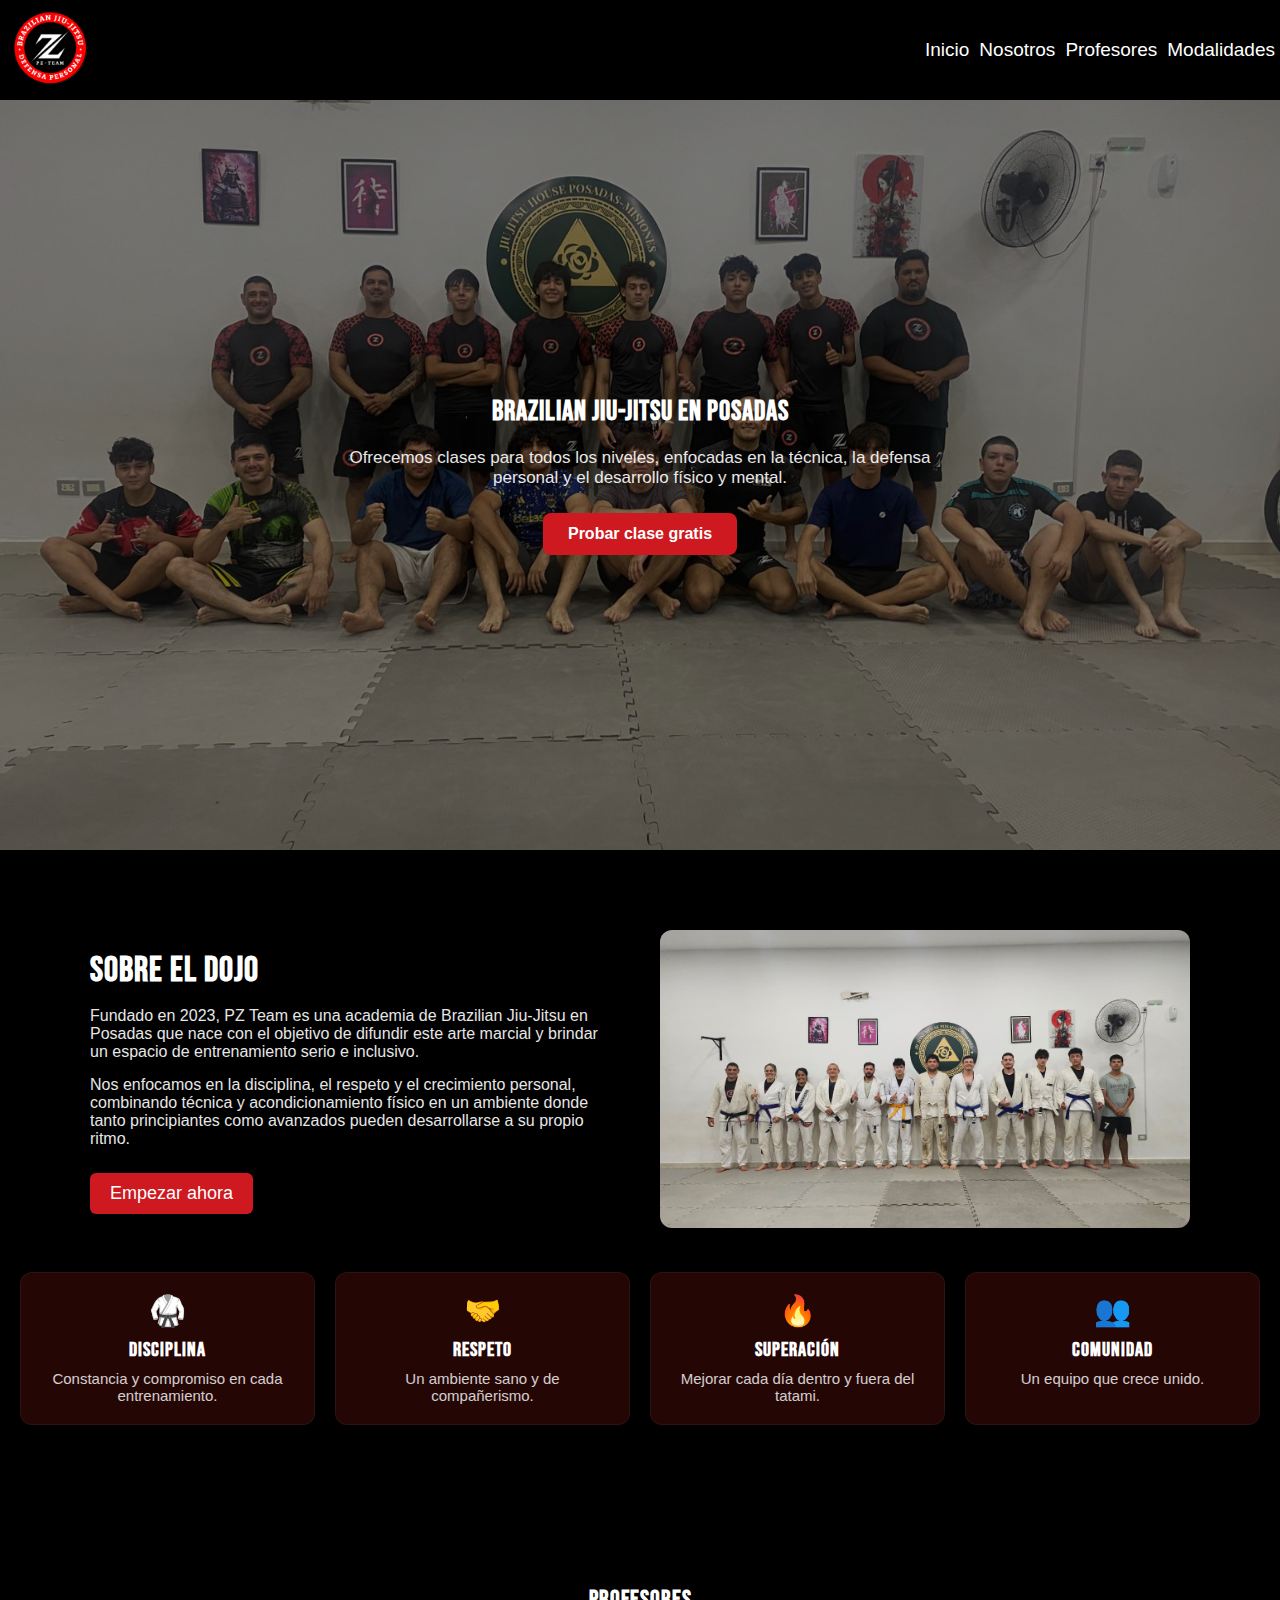
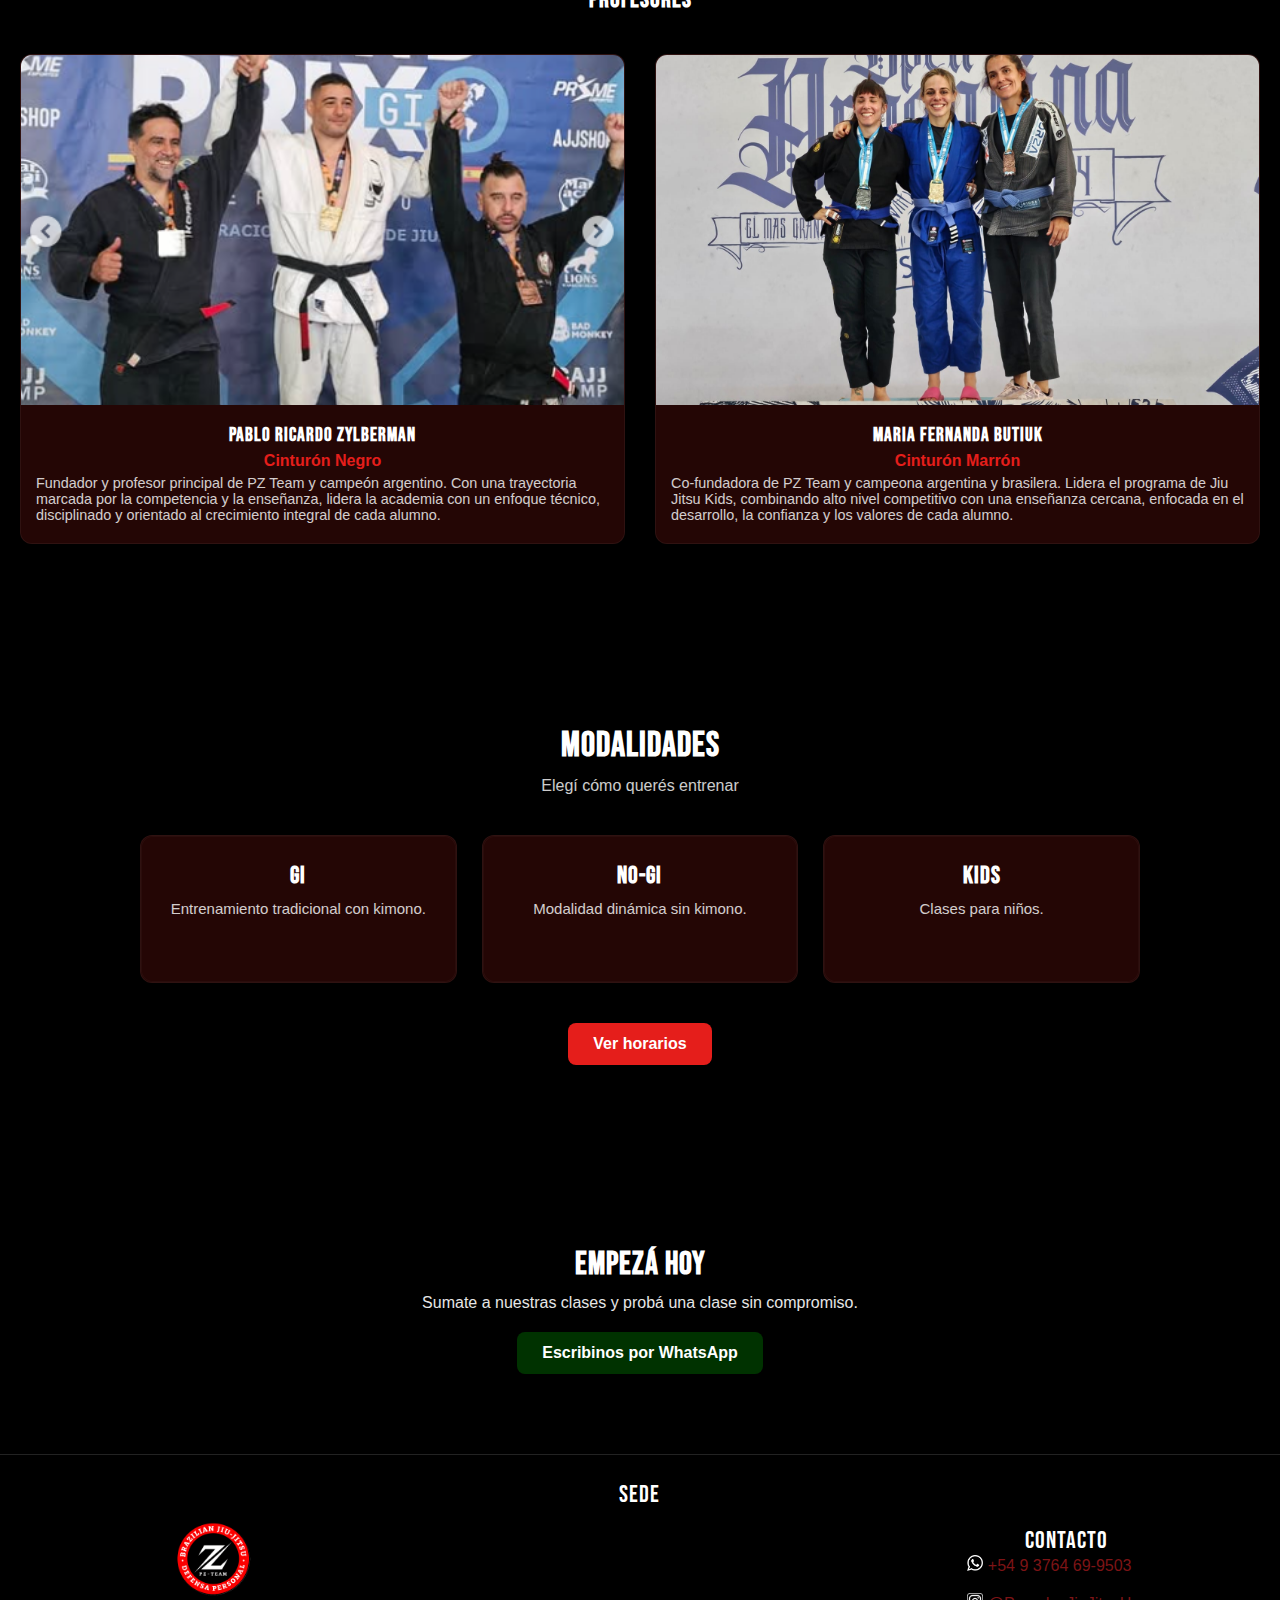
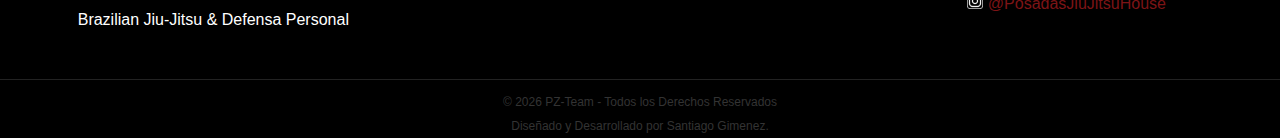
<file: index.html>
<!DOCTYPE html>
<html lang="es">

<head>
    <meta charset="UTF-8">
    <meta name="viewport" content="width=device-width, user-scalable=0">
    <title>PZ TEAM/ aprendé JIu Jitsu y Defensa personal en posadas</title>
    <link rel="icon" href="media/pzlogo.png">
    <link rel="stylesheet" href="styles.css">
    <link href="https://fonts.googleapis.com/css2?family=Bebas+Neue&family=Inter:wght@300;400;600&display=swap"
        rel="stylesheet">
    <!-- <link rel="stylesheet" href="responsives.css"> -->
</head>

<body>

    <header>
        <img src="media/pzlogo.png" alt="">
        <nav id="navbar">

            <a href="#top">Inicio</a>
            <a href="#about">Nosotros</a>
            <a href="#profesores">Profesores</a>
            <a href="modalidades.html">Modalidades</a>

        </nav>
    </header>

    <main>
        <div class="hero">
            <div class="hero-content">
                <h1>Brazilian Jiu-Jitsu en Posadas</h1>
                <p>Ofrecemos clases para todos los niveles, enfocadas en la técnica, la defensa personal y el desarrollo
                    físico y mental.</p>
                <a href="https://wa.me/5493764699503?text=Hola%20quiero%20información%20sobre%20las%20clases."
                 class="hero-btn">Probar clase gratis</a>
            </div>
        </div>
        <section id="about">
            <div class="about-container">
                <div class="about-text">
                    <h2>Sobre el Dojo</h2>
                    <p>
                        Fundado en 2023, PZ Team es una academia de Brazilian Jiu-Jitsu en Posadas que nace con el
                        objetivo de difundir este arte marcial y brindar un espacio de entrenamiento serio e inclusivo.
                    </p>
                    <p>
                        Nos enfocamos en la disciplina, el respeto y el crecimiento personal, combinando técnica y
                        acondicionamiento físico en un ambiente donde tanto principiantes como avanzados pueden
                        desarrollarse a su propio ritmo.
                    </p>
                    <a href="https://wa.me/5493764699503?text=Hola%20quiero%20información%20sobre%20las%20clases."
                     class="about-btn">Empezar ahora</a>
                </div>
                <div class="about-img">
                    <img src="media/imgbio.jpeg" alt="">
                </div>
            </div>

            <div class="values">

                <div class="value-card">
                    <span>🥋</span>
                    <h3>Disciplina</h3>
                    <p>Constancia y compromiso en cada entrenamiento.</p>
                </div>

                <div class="value-card">
                    <span>🤝</span>
                    <h3>Respeto</h3>
                    <p>Un ambiente sano y de compañerismo.</p>
                </div>

                <div class="value-card">
                    <span>🔥</span>
                    <h3>Superación</h3>
                    <p>Mejorar cada día dentro y fuera del tatami.</p>
                </div>

                <div class="value-card">
                    <span>👥</span>
                    <h3>Comunidad</h3>
                    <p>Un equipo que crece unido.</p>
                </div>

            </div>

        </section>

        <section id="profesores" class="profesores">

            <h2>Profesores</h2>

            <div class="profesores-container">

                <div class="prof-card">
                    <img src="media/pablo.png" alt="Profesor Pablo">
                    <h3>Pablo Ricardo Zylberman</h3>
                    <span>Cinturón Negro</span>
                    <p>Fundador y profesor principal de PZ Team y campeón argentino. Con una trayectoria marcada por la
                        competencia y la enseñanza, lidera la academia con un enfoque técnico, disciplinado y orientado
                        al crecimiento integral de cada alumno.</p>
                </div>

                <div class="prof-card">
                    <img src="media/fernanda.jpeg" alt="Profesora Fernanda">
                    <h3>Maria Fernanda Butiuk</h3>
                    <span>Cinturón Marrón</span>
                    <p>Co-fundadora de PZ Team y campeona argentina y brasilera. Lidera el programa de Jiu Jitsu Kids,
                        combinando alto nivel competitivo con una enseñanza cercana, enfocada en el desarrollo, la
                        confianza y los valores de cada alumno.</p>
                </div>


            </div>

        </section>

        <section class="modalidades">

            <h2>Modalidades</h2>
            <p>Elegí cómo querés entrenar</p>

            <div class="modalidades-container">

                <div class="card">
                    <h3>Gi</h3>
                    <p>Entrenamiento tradicional con kimono.</p>
                </div>

                <div class="card">
                    <h3>No-Gi</h3>
                    <p>Modalidad dinámica sin kimono.</p>
                </div>

                <div class="card">
                    <h3>Kids</h3>
                    <p>Clases para niños.</p>
                </div>

            </div>

            <a href="modalidades.html" class="modalidades-btn">
                Ver horarios
            </a>

        </section>

        <section class="cta">

            <h2>Empezá hoy</h2>
            <p>Sumate a nuestras clases y probá una clase sin compromiso.</p>

            <a href="https://wa.me/5493764699503?text=Hola%20quiero%20información%20sobre%20las%20clases."
                class="cta-btn">
                Escribinos por WhatsApp
            </a>

        </section>
    </main>

    <footer>
        <div id="footer-container">
            <div class="box-footer">
                <img id="img-footer" class="contenido-caja" width="100px" src="media/pzlogo.png" alt="">


                <p>
                    Brazilian Jiu-Jitsu & Defensa Personal
                </p>
            </div>

            <div class="box-footer">
                <h2>SEDE</h2>

                <iframe class="location"
                    src="https://www.google.com/maps/embed?pb=!1m18!1m12!1m3!1d255.76528437264184!2d-55.99225161460687!3d-27.407327213810923!2m3!1f0!2f0!3f0!3m2!1i1024!2i768!4f13.1!3m3!1m2!1s0x9457bd1017467aa1%3A0x478730ab1dcbd97f!2sC.%20los%20Girasoles%20%26%20C.%20Las%20Nutrias%2C%20Misiones!5e0!3m2!1ses-419!2sar!4v1771017355631!5m2!1ses-419!2sar"
                    width="400" height="300" style="border:0;" allowfullscreen="" loading="lazy"
                    referrerpolicy="no-referrer-when-downgrade"></iframe>

            </div>

            <div class="box-footer">
                <h2>Contacto</h2>
                <p>
                    <img src="media/wpp.jpg" width="16px" alt="">
                    <a href="https://wa.me/5493764699503?text=Hola%20quiero%20información%20sobre%20las%20clases.">+54
                        9 3764 69-9503</a>
                    <br>
                    <br>
                    <img src="media/instagram.png" width="16px" alt="">
                    <a href="https://www.instagram.com/direct/t/17843444652053634/">@PosadasJiuJitsuHouse</a>
                </p>

            </div>
        </div>
        <div id="derechos">
            <p>
                &copy; 2026 PZ-Team - Todos los Derechos Reservados
            </p>
            <p>
                Diseñado y Desarrollado por Santiago Gimenez.
            </p>
        </div>


    </footer>






    

</body>

</html>
</file>
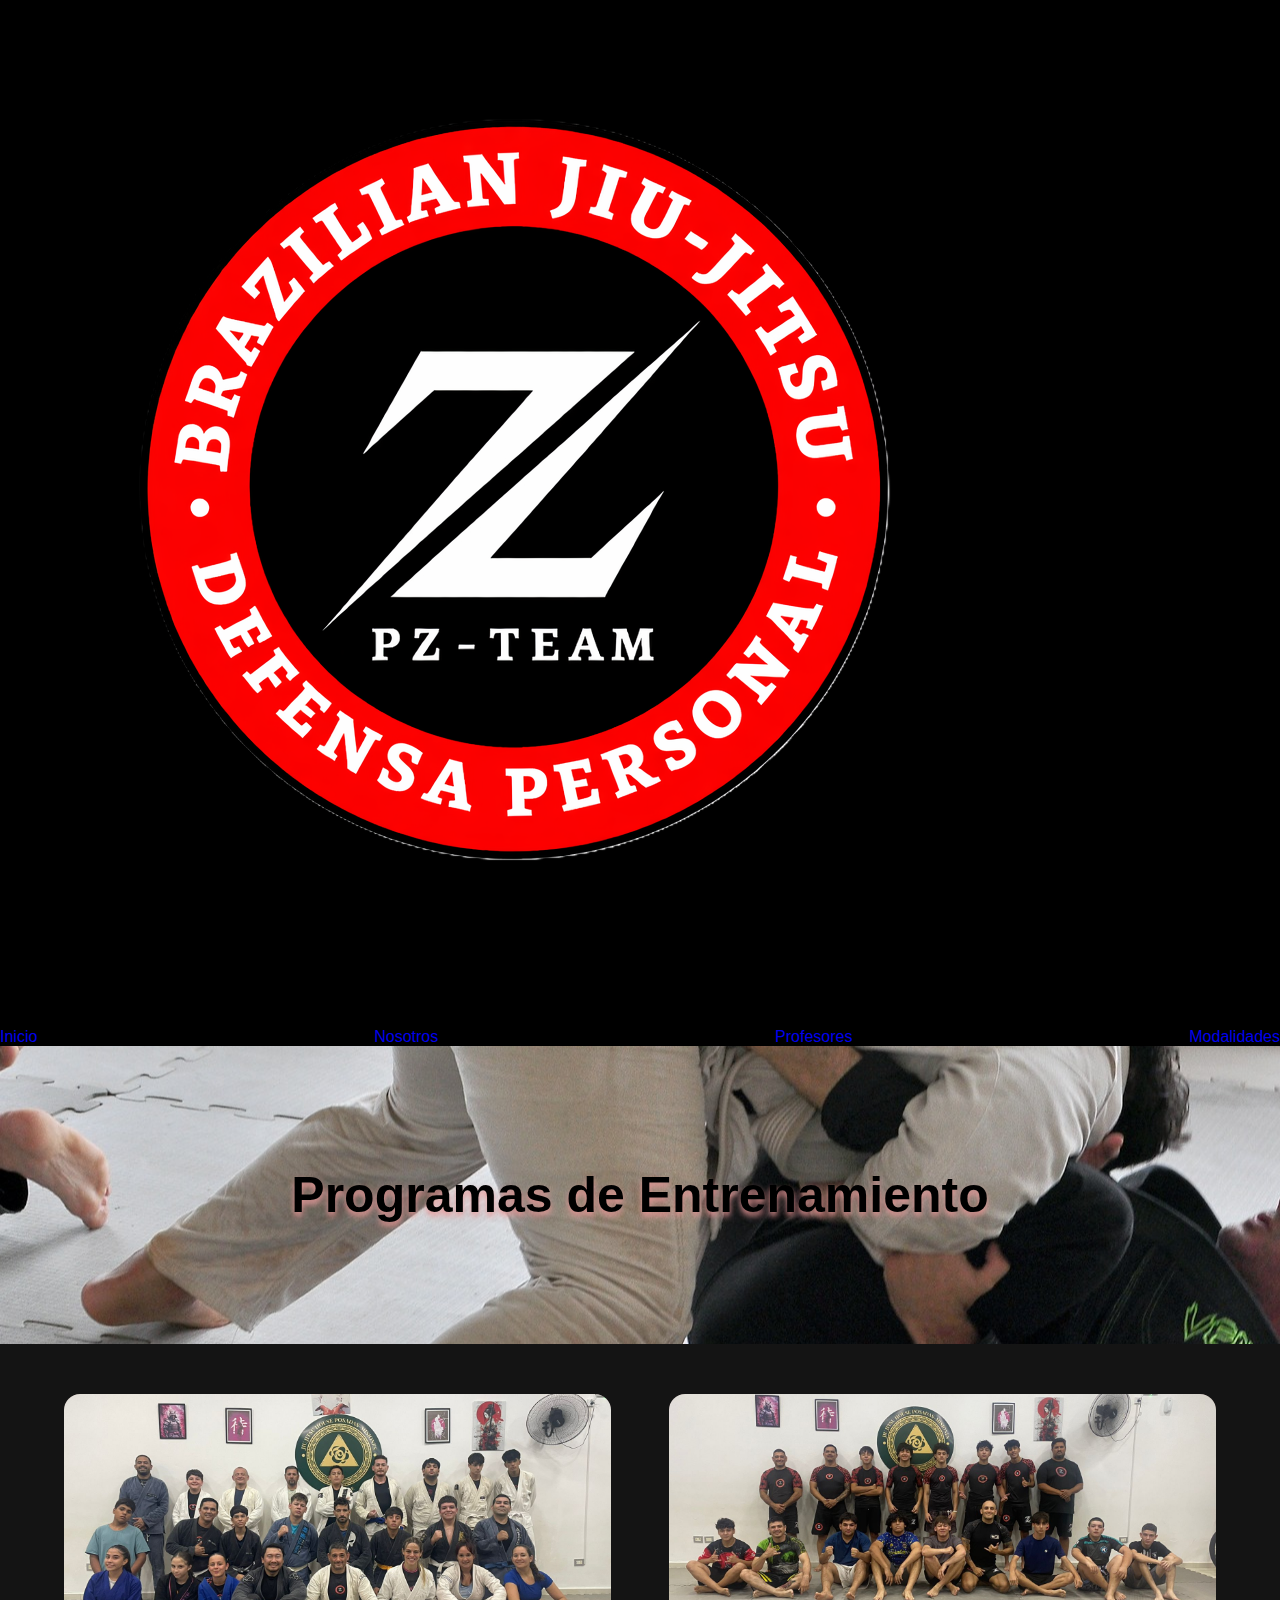
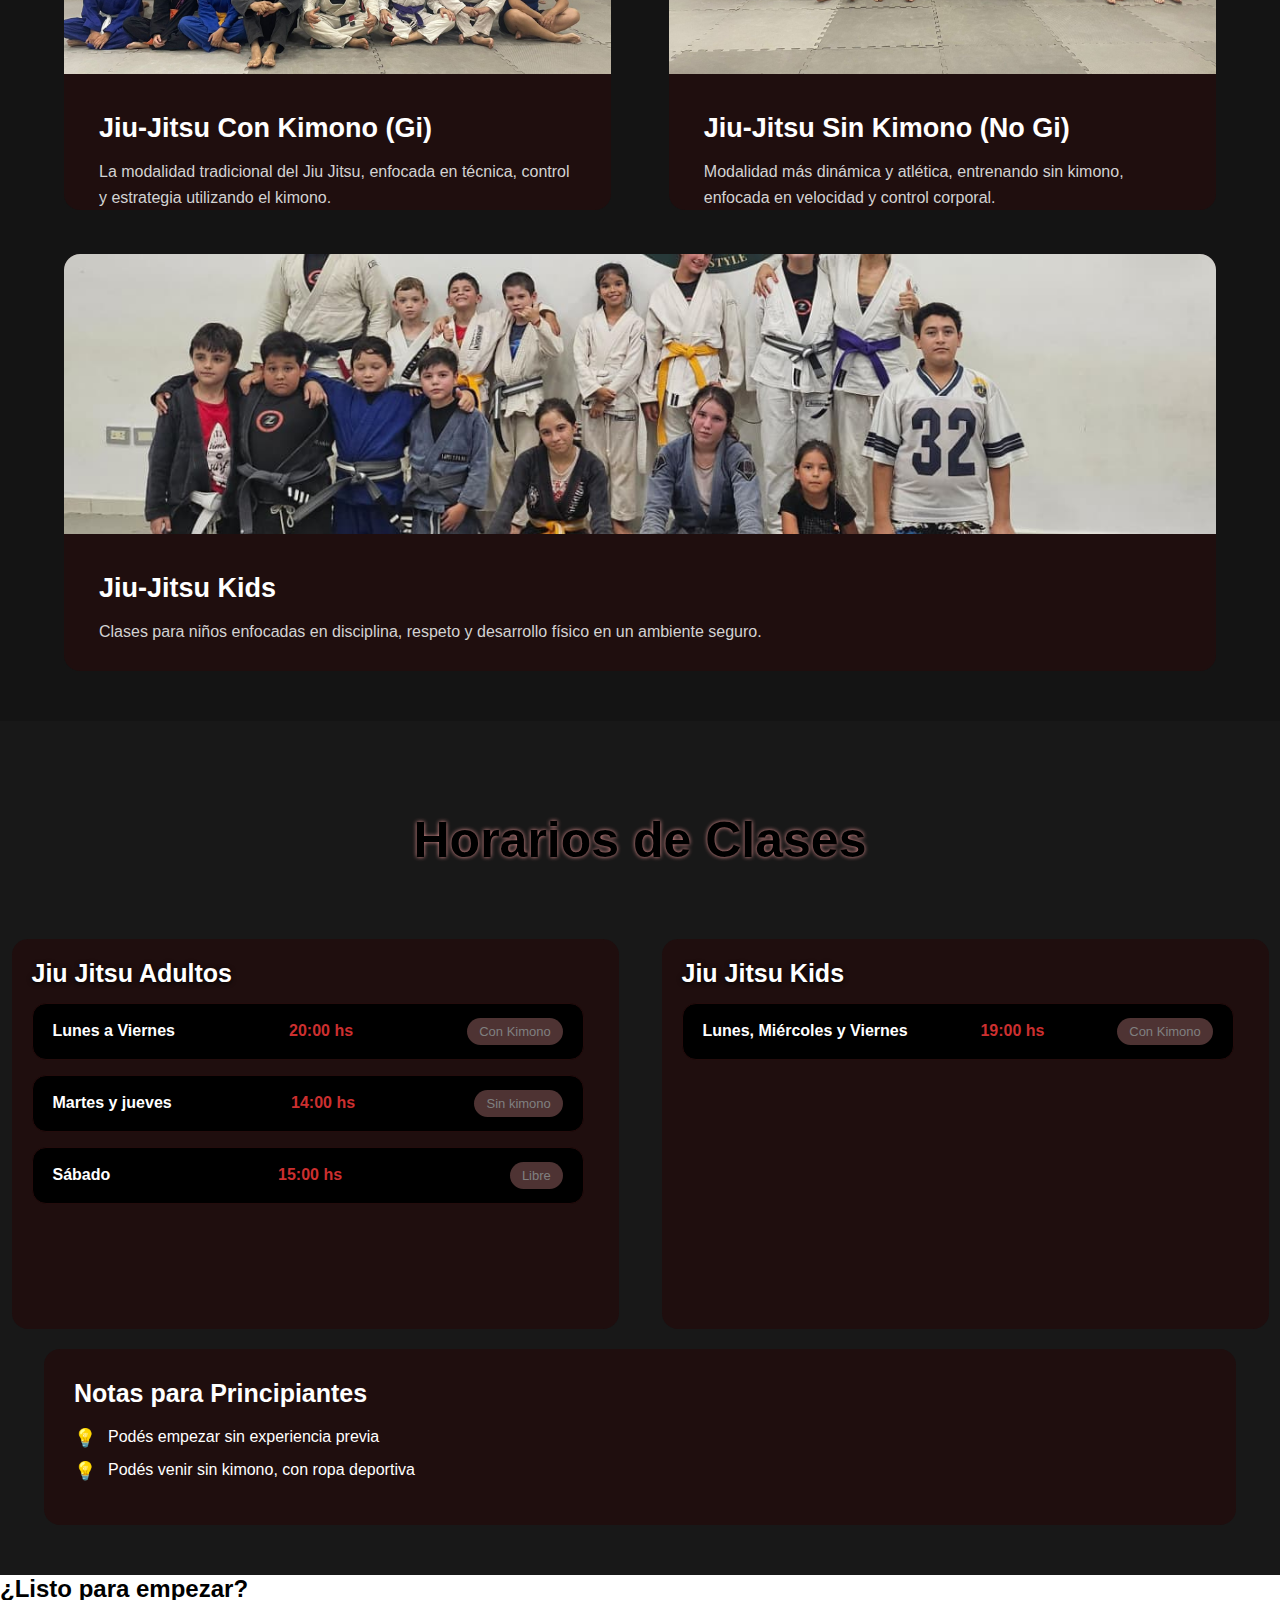
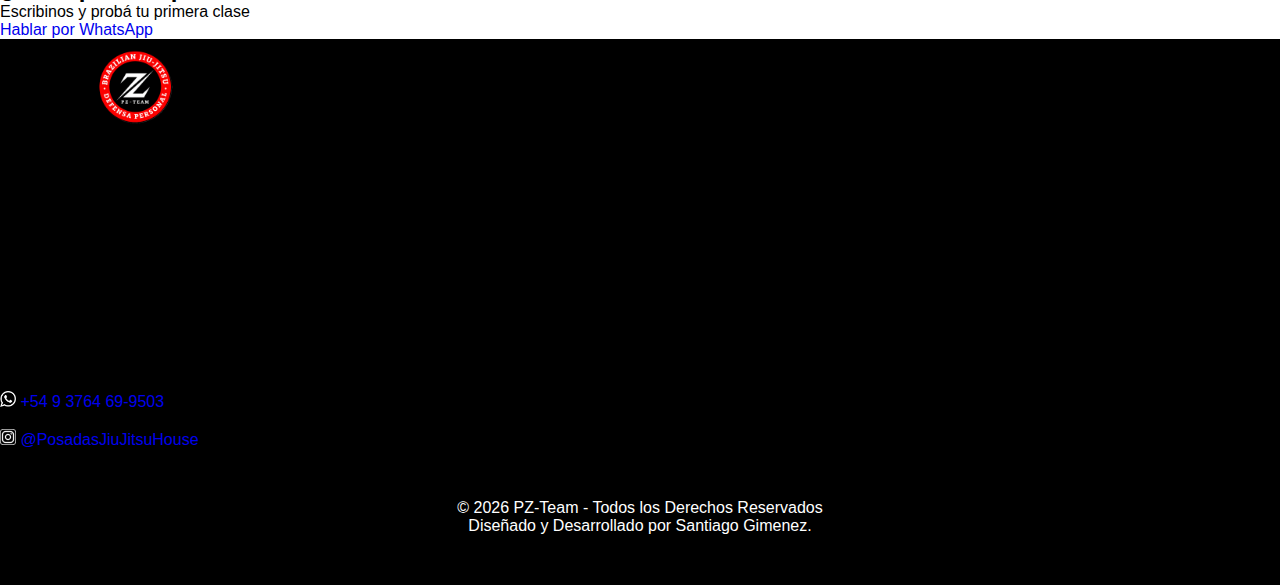
<file: modalidades.html>
<!DOCTYPE html>
<html lang="es">

<head>
    <meta charset="UTF-8">
    <meta name="viewport" content="width=device-width, initial-scale=1.0">
    <title>PZ TEAM/ aprendé JIu Jitsu y Defensa personal en posadas</title>
    <link rel="icon" href="media/pzlogo.png">
    <link rel="stylesheet" href="modalidades.css">
    <link href="https://fonts.googleapis.com/css2?family=Bebas+Neue&family=Inter:wght@300;400;600&display=swap">
</head>

<body>
    <div id="todo">
        <header>
            <img src="media/pzlogo.png" alt="">
            <nav id="navbar">

                <a href="index.html">Inicio</a>
                <a href="index.html">Nosotros</a>
                <a href="index.html">Profesores</a>
                <a href="#top">Modalidades</a>

            </nav>
        </header>

        <main>
            <h1><span>Programas de Entrenamiento</span></h1>
            <section id="programas">
                <div class="programas-contenido">

                    <article class="programa-card">
                        <img src="media/kimono.jpeg" alt="Jiu Jitsu Gi">
                        <div class="programa-info">
                            <h3>Jiu-Jitsu Con Kimono (Gi)</h3>

                            <p>
                                La modalidad tradicional del Jiu Jitsu, enfocada en técnica,
                                control y estrategia utilizando el kimono.
                            </p>
                        </div>

                    </article>

                    <article class="programa-card">
                        <img src="media/nogi.jpeg" alt="Jiu Jitsu No Gi">
                        <div class="programa-info">
                            <h3>Jiu-Jitsu Sin Kimono (No Gi)</h3>

                            <p>
                                Modalidad más dinámica y atlética, entrenando sin kimono,
                                enfocada en velocidad y control corporal.
                            </p>
                        </div>


                    </article>
                    <article class="programa-card card-kids">
                        <img src="media/kids.jpeg">
                        <div class="programa-info">
                            <h3>Jiu-Jitsu Kids</h3>
                           
                            <p>
                                Clases para niños enfocadas en disciplina, respeto y desarrollo físico en un ambiente
                                seguro.
                            </p>
                            

                        </div>

                    </article>


                </div>

            </section>
            <section id="horarios">
                <h2>Horarios de Clases</h2>
                <div class="horarios-contenido">
                    <article class="horarios-card">
                        <h3> Jiu Jitsu Adultos</h3>
                        <div class="fila-horario">
                            <span class="dias">Lunes a Viernes</span>
                            <span class="hora">20:00 hs</span>
                            <span class="giclass">Con Kimono</span>
                        </div>
                        <div class="fila-horario">
                            <span class="dias">Martes y jueves</span>
                            <span class="hora">14:00 hs</span>
                            <span class="giclass">Sin kimono</span>
                        </div>
                        <div class="fila-horario">
                            <span class="dias">Sábado</span>
                            <span class="hora">15:00 hs</span>
                            <span class="giclass">Libre</span>
                        </div>
                    </article>
                    <article class="horarios-card">
                        <h3>Jiu Jitsu Kids</h3>
                        <div class="fila-horario">
                            <span class="dias">Lunes, Miércoles y Viernes</span>
                            <span class="hora">19:00 hs</span>
                            <span class="giclass">Con Kimono</span>
                        </div>

                    </article>

                    <article class="notas-horarios">
                        <div class="contenido-notas">
                            <h3>Notas para Principiantes</h3>
                            <ul class="lista-principiantes">
                                <li>
                                    Podés empezar sin experiencia previa
                                </li>
                                <li>
                                    Podés venir sin kimono, con ropa deportiva
                                </li>
                            </ul>
                        </div>

                    </article>



                </div>
            </section>

            <section class="cta">
                <h2>¿Listo para empezar?</h2>
                <p>Escribinos y probá tu primera clase</p>

                <a href="https://wa.me/5493764699503?text=Hola%20quiero%20información%20sobre%20las%20clases."
                    class="cta-btn">
                    Hablar por WhatsApp
                </a>
            </section>
        </main>

        <footer>
            <div id="footer-container">
                <div class="box-footer">
                    <img id="img-footer" class="contenido-caja" width="100px" src="media/pzlogo.png" alt="">


                    <p>
                        Brazilian Jiu-Jitsu & Defensa Personal
                    </p>
                </div>

                <div class="box-footer">
                    <h2>SEDE</h2>

                    <iframe class="location"
                        src="https://www.google.com/maps/embed?pb=!1m18!1m12!1m3!1d255.76528437264184!2d-55.99225161460687!3d-27.407327213810923!2m3!1f0!2f0!3f0!3m2!1i1024!2i768!4f13.1!3m3!1m2!1s0x9457bd1017467aa1%3A0x478730ab1dcbd97f!2sC.%20los%20Girasoles%20%26%20C.%20Las%20Nutrias%2C%20Misiones!5e0!3m2!1ses-419!2sar!4v1771017355631!5m2!1ses-419!2sar"
                        width="400" height="300" style="border:0;" allowfullscreen="" loading="lazy"
                        referrerpolicy="no-referrer-when-downgrade"></iframe>

                </div>

                <div class="box-footer">
                    <h2>Contacto</h2>
                    <p>
                        <img src="media/wpp.jpg" width="16px" alt="">
                        <a href="https://wa.me/5493764699503?text=Hola%20quiero%20información%20sobre%20las%20clases.">+54
                            9 3764 69-9503</a>
                        <br>
                        <br>
                        <img src="media/instagram.png" width="16px" alt="">
                        <a href="https://www.instagram.com/direct/t/17843444652053634/">@PosadasJiuJitsuHouse</a>
                    </p>

                </div>
            </div>
            <div id="derechos">
                <p>
                    &copy; 2026 PZ-Team - Todos los Derechos Reservados
                </p>
                <p>
                    Diseñado y Desarrollado por Santiago Gimenez.
                </p>
            </div>


        </footer>






    </div>

</body>

</html>
</file>
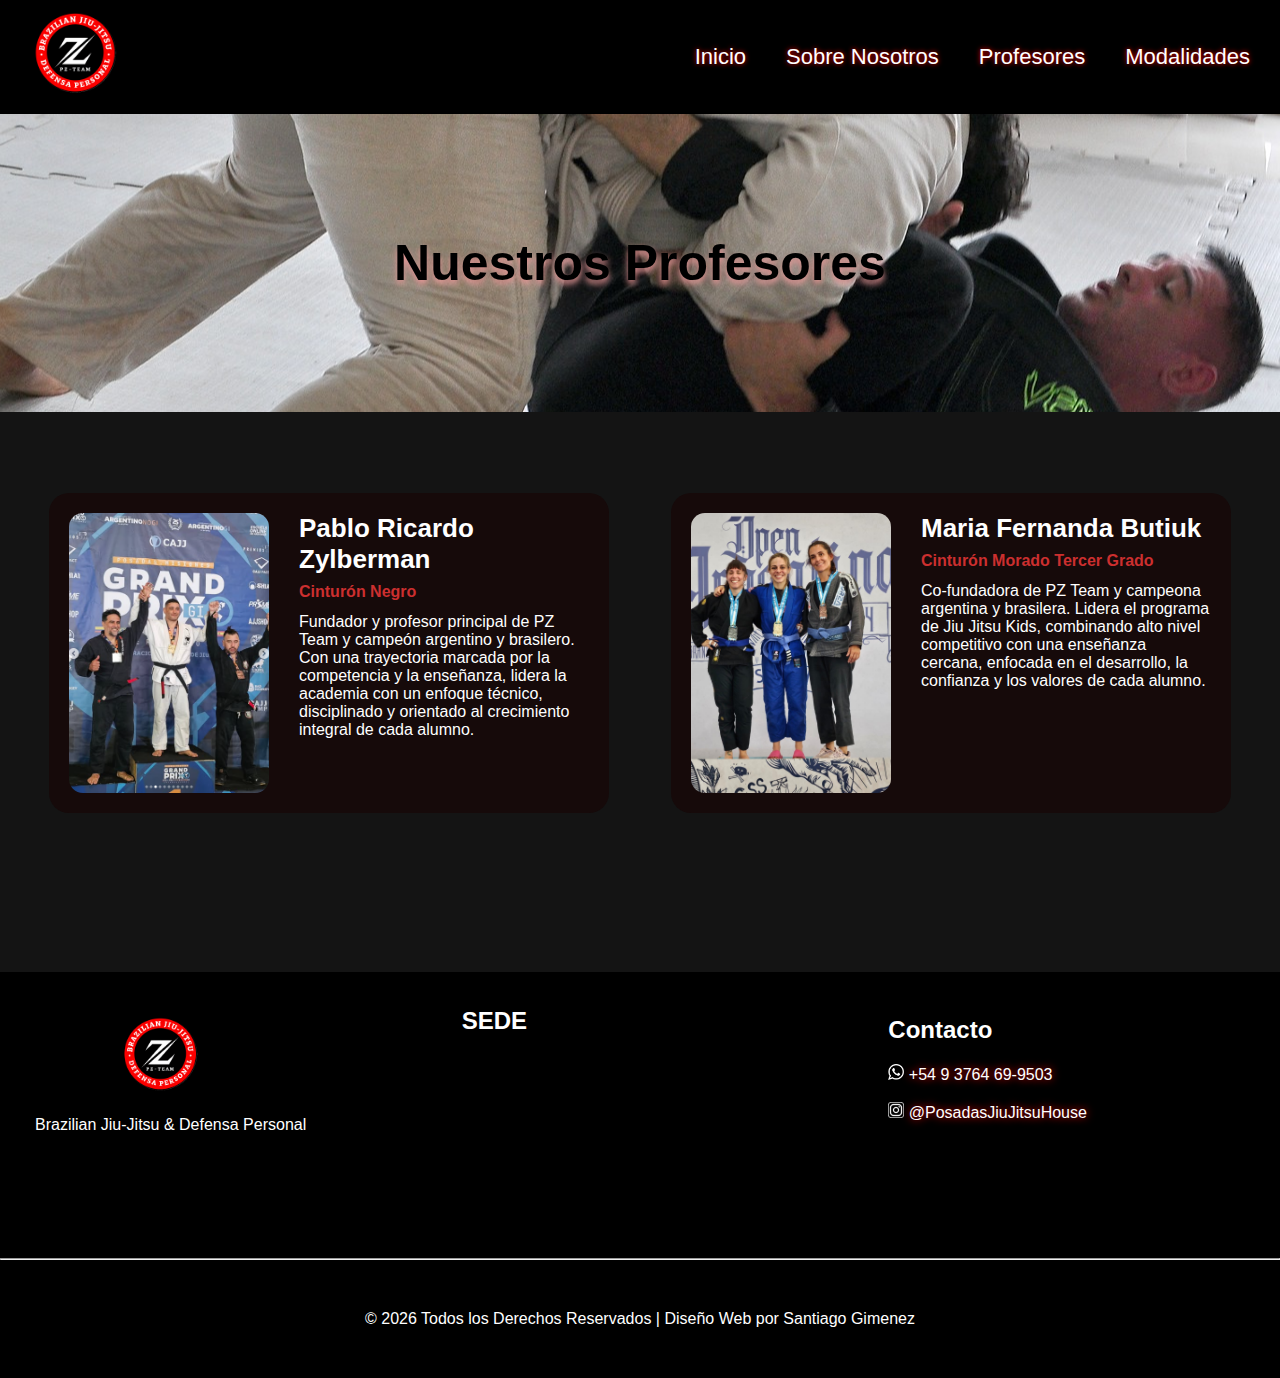
<file: profesor.html>
<!DOCTYPE html>
<html lang="es">

<head>
    <meta charset="UTF-8">
    <meta name="viewport" content="width=device-width, initial-scale=1.0">
    <title>PZ TEAM/ aprendé JIu Jitsu y Defensa personal en posadas</title>
    <link rel="icon" href="media/pzlogo.png">
    <link rel="stylesheet" href="profesor.css">
    <link rel="stylesheet" href="responsives.css">
</head>

<body>
    <div id="todo">
        <header>
            <nav id="navbar">
                <a href="index.html">
                    <img src="media/pzlogo.png" alt="PZ team" id="logoheader">
                </a>

                <div id="nav-menu">
                    <ul id="menu">
                        <li class="elemento"><a href="index.html">Inicio</a></li>
                        <li class="elemento"><a href="sobre-nosotros.html">Sobre Nosotros</a></li>
                        <li class="elemento"><a href="profesor.html">Profesores</a></li>
                        <li class="elemento"><a href="modalidades.html">Modalidades</a></li>
                    </ul>
                </div>
            </nav>

        </header>
        <div class="clearfix"></div>

        <main>
            <h1>Nuestros Profesores</h1>
            <section id="profesores">
                <div id="profesores-contenedor">
                    <article class="profesores-card">
                        <img src="media/pablo.png" alt="">

                        <div class="info-profesores">
                            <h3>Pablo Ricardo Zylberman</h3>
                            <p class="grado">Cinturón Negro</p>
                            <p class="profesor-descripcion">
                                Fundador y profesor principal de PZ Team y
                                campeón argentino y brasilero. Con una trayectoria marcada por la competencia y la
                                enseñanza, lidera la academia con un enfoque técnico, disciplinado y orientado al
                                crecimiento integral de cada alumno.

                            </p>
                        </div>

                    </article>

                    <article class="profesores-card">
                        <img src="media/fernanda.jpeg" >

                        <div class="info-profesores">
                            <h3>Maria Fernanda Butiuk</h3>
                            <p class="grado">Cinturón Morado Tercer Grado</p>
                            <p class="profesor-descripcion">
                                Co-fundadora de PZ Team y campeona
                                argentina y brasilera. Lidera el programa de Jiu Jitsu Kids, combinando alto nivel
                                competitivo con una enseñanza cercana, enfocada en el desarrollo, la confianza y los
                                valores de cada alumno.

                            </p>
                        </div>

                    </article>

                </div>
            </section>
        </main>

        <footer>
            <div id="pie_pagina">
                <div class="pies-pagina">
                    <img id="img-footer" class="contenido-caja" width="100px" src="media/pzlogo.png" alt="">


                    <p class="contenido-caja">
                        Brazilian Jiu-Jitsu & Defensa Personal
                    </p>
                </div>

               <div class="pies-pagina">
                    <h2 class="contenido-caja">SEDE</h2>
                   
                    <iframe class="location" src="https://www.google.com/maps/embed?pb=!1m18!1m12!1m3!1d255.76528437264184!2d-55.99225161460687!3d-27.407327213810923!2m3!1f0!2f0!3f0!3m2!1i1024!2i768!4f13.1!3m3!1m2!1s0x9457bd1017467aa1%3A0x478730ab1dcbd97f!2sC.%20los%20Girasoles%20%26%20C.%20Las%20Nutrias%2C%20Misiones!5e0!3m2!1ses-419!2sar!4v1771017355631!5m2!1ses-419!2sar" width="400" height="300" style="border:0;" allowfullscreen="" loading="lazy" referrerpolicy="no-referrer-when-downgrade"></iframe>

                </div>

                <div class="pies-pagina">
                    <h2 class="contenido-caja">Contacto</h2>
                    <p class="contenido-caja">
                        <img src="media/wpp.jpg" width="16px" alt="">
                        <a href="https://wa.me/5493764699503?text=Hola%20quiero%20información%20sobre%20las%20clases.">+54
                            9 3764 69-9503</a>
                        <br>
                        <br>
                        <img src="media/instagram.png" width="16px" alt="">
                        <a href="https://www.instagram.com/direct/t/17843444652053634/">@PosadasJiuJitsuHouse</a>
                    </p>

                </div>
            </div>
            <div class="clearfix"></div>
            <br>
            <hr>

            <div id="derechos">
                <p>
                    &copy; 2026 Todos los Derechos Reservados | Diseño Web por Santiago Gimenez
                </p>
            </div>


        </footer>






    </div>

</body>

</html>
</file>
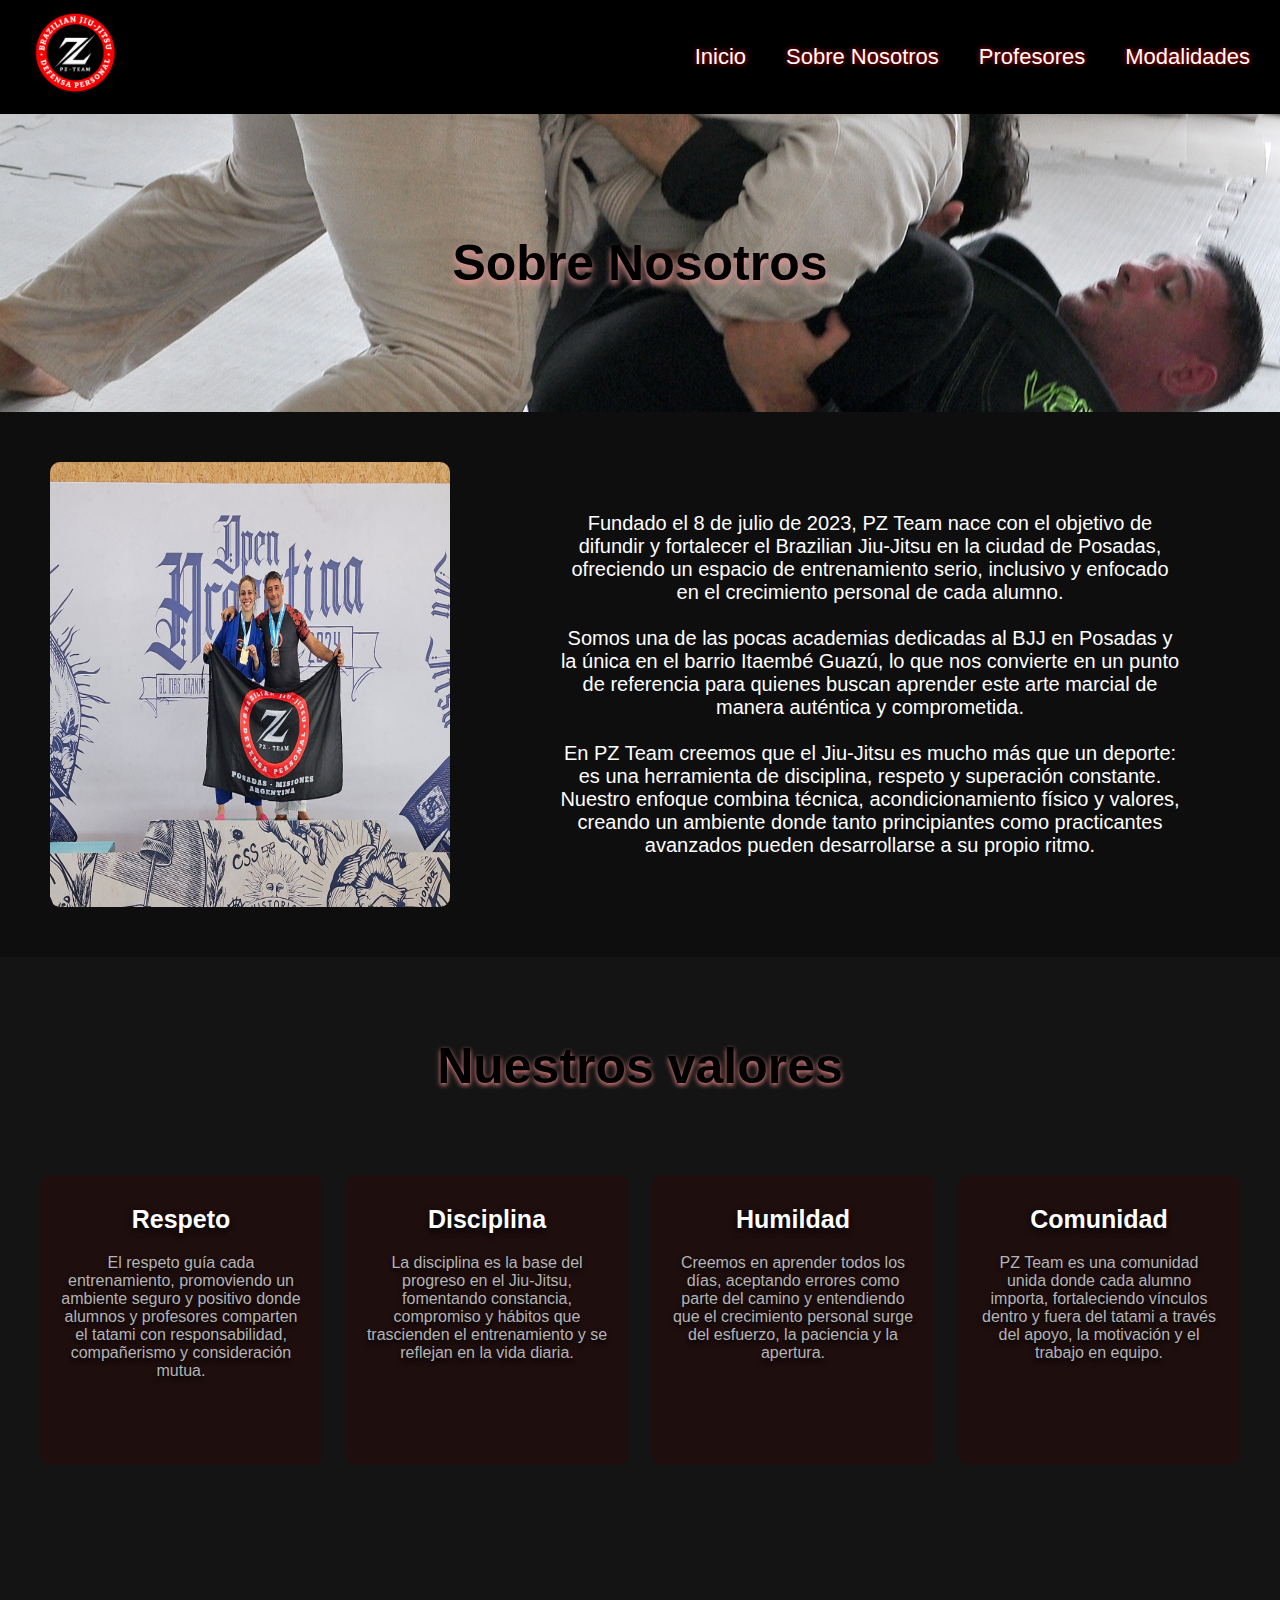
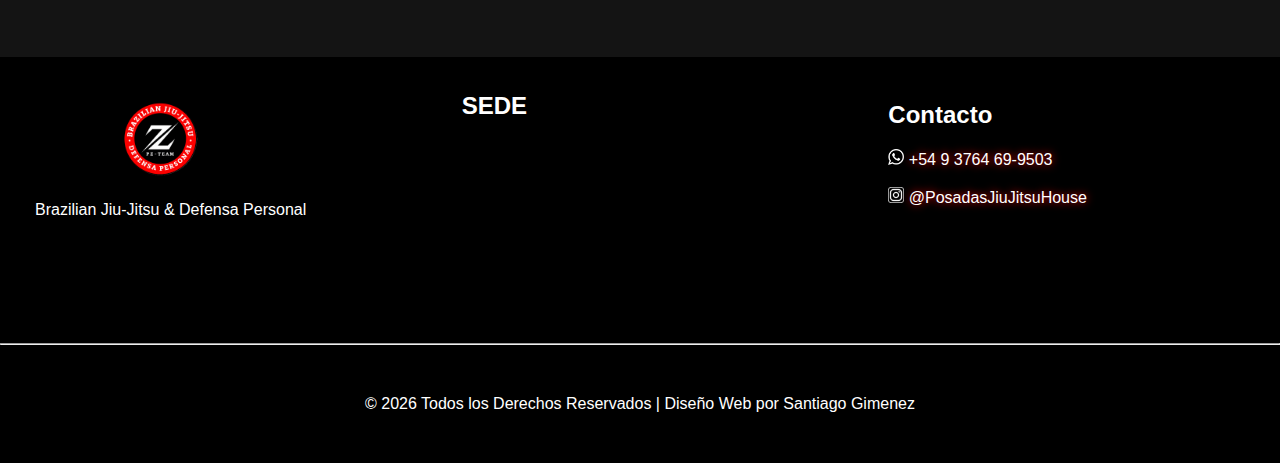
<file: sobre-nosotros.html>
<!DOCTYPE html>
<html lang="es">

<head>
    <meta charset="UTF-8">
    <meta name="viewport" content="width=device-width, initial-scale=1.0">
    <title>PZ TEAM/ aprendé JIu Jitsu y Defensa personal en posadas</title>
    <link rel="icon" href="media/pzlogo.png">
    <link rel="stylesheet" href="sobre-nosotros.css">
    <link rel="stylesheet" href="responsives.css">
</head>

<body>
    <div id="todo">
        <header>
            <nav id="navbar">
                <a href="index.html">
                    <img src="media/pzlogo.png" alt="PZ team" id="logoheader">
                </a>

                <div id="nav-menu">
                    <ul id="menu">
                        <li class="elemento"><a href="index.html">Inicio</a></li>
                        <li class="elemento"><a href="sobre-nosotros.html">Sobre Nosotros</a></li>
                        <li class="elemento"><a href="profesor.html">Profesores</a></li>
                        <li class="elemento"><a href="modalidades.html">Modalidades</a></li>
                    </ul>
                </div>
            </nav>

        </header>
        <div class="clearfix"></div>

        <main>
            <h1>Sobre Nosotros</h1>
            <div id="biografia">
                <img id="img-bio" src="media/bio0.jpeg" alt="">
                <p class="pbio">
                    Fundado el 8 de julio de 2023, PZ Team nace con el objetivo de difundir y fortalecer el Brazilian
                    Jiu-Jitsu en la ciudad de Posadas, ofreciendo un espacio de entrenamiento serio, inclusivo y
                    enfocado en el crecimiento personal de cada alumno.
                    <br>
                    <br>
                    Somos una de las pocas academias dedicadas al BJJ en Posadas y la única en el barrio
                    Itaembé Guazú, lo que nos convierte en un punto de referencia para quienes buscan aprender este arte
                    marcial de manera auténtica y comprometida.
                    <br>
                    <br>
                    En PZ Team creemos que el Jiu-Jitsu es mucho más que un deporte: es una herramienta de disciplina,
                    respeto y superación constante. Nuestro enfoque combina técnica, acondicionamiento físico y valores,
                    creando un ambiente donde tanto principiantes como practicantes avanzados pueden desarrollarse a su
                    propio ritmo.
                </p>
            </div>

            <section id="valores">
                <h2>Nuestros valores</h2>
                <div id="contenido-valores">

                    
                    <article class="caja-valores">
                        <h3>Respeto</h3>
                        <p class="parrafo-valores">
                            El respeto guía cada entrenamiento, promoviendo un ambiente seguro y positivo donde alumnos y
                            profesores comparten el tatami con responsabilidad, compañerismo y consideración mutua.</p>
                    </article>
                    <article class="caja-valores">
                        <h3>Disciplina</h3>
                        <p class="parrafo-valores">
                            La disciplina es la base del progreso en el Jiu-Jitsu, fomentando constancia, compromiso y
                            hábitos que trascienden el entrenamiento y se reflejan en la vida diaria.
                        </p>
                    </article>
                    <article class="caja-valores">
                        <h3>Humildad</h3>
                        <p class="parrafo-valores">
                            Creemos en aprender todos los días, aceptando errores como parte del camino y entendiendo que el
                            crecimiento personal surge del esfuerzo, la paciencia y la apertura.
                        </p>
                    </article>
                    <article class="caja-valores">
                        <h3>Comunidad</h3>
                        <p class="parrafo-valores">
                            PZ Team es una comunidad unida donde cada alumno importa, fortaleciendo vínculos dentro y fuera
                            del tatami a través del apoyo, la motivación y el trabajo en equipo.
                        </p>
                    </article>
                </div>
            </section>

        </main>
        <footer>
            <div id="pie_pagina">
                <div class="pies-pagina">
                    <img id="img-footer" class="contenido-caja" width="100px" src="media/pzlogo.png" alt="">


                    <p class="contenido-caja">
                        Brazilian Jiu-Jitsu & Defensa Personal
                    </p>
                </div>

                <div class="pies-pagina">
                    <h2 class="contenido-caja">SEDE</h2>
                   
                    <iframe class="location" src="https://www.google.com/maps/embed?pb=!1m18!1m12!1m3!1d255.76528437264184!2d-55.99225161460687!3d-27.407327213810923!2m3!1f0!2f0!3f0!3m2!1i1024!2i768!4f13.1!3m3!1m2!1s0x9457bd1017467aa1%3A0x478730ab1dcbd97f!2sC.%20los%20Girasoles%20%26%20C.%20Las%20Nutrias%2C%20Misiones!5e0!3m2!1ses-419!2sar!4v1771017355631!5m2!1ses-419!2sar" width="400" height="300" style="border:0;" allowfullscreen="" loading="lazy" referrerpolicy="no-referrer-when-downgrade"></iframe>

                </div>

                <div class="pies-pagina">
                    <h2 class="contenido-caja">Contacto</h2>
                    <p class="contenido-caja">
                        <img src="media/wpp.jpg" width="16px" alt="">
                        <a href="https://wa.me/5493764699503?text=Hola%20quiero%20información%20sobre%20las%20clases.">+54
                            9 3764 69-9503</a>
                        <br>
                        <br>
                        <img src="media/instagram.png" width="16px" alt="">
                        <a href="https://www.instagram.com/direct/t/17843444652053634/">@PosadasJiuJitsuHouse</a>
                    </p>

                </div>
            </div>
            <div class="clearfix"></div>
            <br>
            <hr>

            <div id="derechos">
                <p>
                    &copy; 2026 Todos los Derechos Reservados | Diseño Web por Santiago Gimenez
                </p>
            </div>


        </footer>

    </div>

</body>

</html>
</file>
<file: styles.css>
.paleta-colores{
    /* texto primario */ color: #282f32;
    /* texto secundario */color: #4d474f;
    /* rojo1 */color: #371211;
    /* rojo2 */color: #7d1416;
    /* rojo3 */color: #cd191f;
    /* rojo4 */color: #e51e1b;
}

*{
    padding: 0px;
    margin: 0px;
    font-family:'Franklin Gothic Medium', 'Arial Narrow', Arial, sans-serif;
    scroll-behavior: smooth;
}

body{
    background-color: black;
    font-family: 'Inter', sans-serif;
}

h1, h2, h3 {
  font-family: 'Bebas Neue', sans-serif;
  letter-spacing: 1px;
}

#about,
#profesores{
    scroll-margin-top: 90px;
}

header{
    display: flex;
    justify-content: space-between;
    align-items: center;
    position: sticky;
    top: 0;
    z-index: 10;
    background-color: black;
}

header img{
    width: 100px;
    text-decoration: none;

}

#navbar{
    display: flex;
    gap:10px;
    text-decoration: none;
    padding: 5px;
    
}

#navbar a{
    text-decoration: none;
    color: white;
    font-size: 19px;
    transition: all 300ms;

    
}

@media (max-width:768px){
    #navbar a{
        font-size: 15px;
    }
    header img{
        width: 85px;
    }
    
}

#navbar a:hover{
    text-decoration: underline;
    color:#7d1416;
    transform: scale(1.1);
}


.hero{
    background-image: url(media/nogi.jpeg);
    background-position: center;
    background-size: cover;
    background-repeat:no-repeat ;
    height: 750px;
    display: flex;
    justify-content: center;
    align-items: center;
    position: relative;
}

.hero::before {
  content: "";
  position: absolute;
  inset: 0;
  background: rgba(0,0,0,0.5);
}

.hero-content {
    text-align: center;
  position: relative;
  color: white;
  z-index: 1;
  max-width: 600px;
  padding: 20px;
  animation: fadeUp 1s ease;
}
@keyframes fadeUp {
    from {
        opacity: 0;
        transform: translateY(20px);
    }
    to {
        opacity: 1;
        transform: translateY(0);
    }
}

.hero-content h1{
    font-size: 28px;
    margin-bottom: 20px;
}
.hero-content p{
    font-size: 17px;
    margin-bottom: 25px;
    opacity: 0.9;
}


.hero-btn {
    display: inline-block;
    padding: 12px 25px;
    background: #cd191f;
    color: white;
    text-decoration: none;
    border-radius: 8px;
    font-weight: bold;

    transition: 0.3s;
}

.hero-btn:hover {
    background: #7d1416;
    transform: scale(1.05);
}


#about {
    padding: 80px 20px;
    background: black;
    color: white;
}


.about-container {
    max-width: 1100px;
    margin: auto;

    display: flex;
    align-items: center;
    gap: 40px;
}
.about-text {
    flex: 1;
}

.about-text h2 {
    font-size: 2.2rem;
    margin-bottom: 15px;
}

.about-text p {
    margin-bottom: 15px;
    opacity: 0.9;
}

@media (max-width:768px){
    .about-text p{
        text-align: left;
    }
}

.about-btn {
    display: inline-block;
    margin-top: 10px;
    padding: 10px 20px;
    font-size: 18px;
    background: #cd191f;
    color: white;
    text-decoration: none;
    border-radius: 6px;

    transition: 0.3s;
}

.about-btn:hover {
    background: #7d1416;
}

.about-img {
    flex: 1;
}

.about-img img {
    width: 100%;
    border-radius: 12px;
}

@media (max-width: 768px) {
    .about-container {
        flex-direction: column;
        text-align: center;
    }
}








.values {
    display: grid;
    grid-template-columns: repeat(auto-fit, minmax(200px, 1fr));
    gap: 20px;

    margin-top: 40px;
}

.value-card {
    background: #240605;
    padding: 20px;
    border-radius: 12px;

    text-align: center;

    transition: 0.3s;
    border: 1px solid rgba(255,255,255,0.05);
}


.value-card span {
    font-size:30px;
    display: block;
    margin-bottom: 10px;
}

.value-card h3 {
    margin-bottom: 8px;
    font-size: 20px;
}

.value-card p {
    font-size: 15px;
    opacity: 0.8;
}


.value-card:hover {
    transform: translateY(-5px);
   
    box-shadow: 0px 2px 5px #7d1416;
}



.profesores {
    padding: 80px 20px;
    background: black;
    color: white;
    text-align: center;
}

.profesores-container {
    display: grid;
    grid-template-columns: repeat(auto-fit, minmax(250px, 1fr));
    gap: 30px;
    margin-top: 40px;
}
.prof-card img {
    width: 100%;
    height: 350px;
    object-fit: cover;
    transition: all 300ms;
    
}
@media (max-width: 768px){
    .prof-card img{
        height: 250px;
    }
}


.prof-card {
    background: #240605;
    border-radius: 12px;
    overflow: hidden;

    transition: 0.3s;
    border: 1px solid rgba(255,255,255,0.05);
}


.prof-card h3 {
    margin-top: 15px;
}

.prof-card span {
    display: block;
    color: #e51e1b;
    font-weight: bold;
    margin: 5px 0;
}

.prof-card p {
    padding: 0 15px 20px;
    font-size: 0.9rem;
    opacity: 0.8;
    text-align: left;
}

.prof-card:hover {
    transform: translateY(-5px);
    box-shadow: 1px 3px 7px #7d1416;
}

.prof-card:hover img{
    transform: scale(1.05);
}




.cta {
    padding: 80px 20px;
    text-align: center;
    background: black;
    color: white;
}

.cta h2 {
    font-size: 2rem;
    margin-bottom: 10px;
}
.cta p {
    margin-bottom: 20px;
    opacity: 0.9;
}
.cta-btn {
    display: inline-block;
    padding: 12px 25px;

    background: rgb(0, 50, 0);
    color: white;
    text-decoration: none;
    border-radius: 8px;
    font-weight: bold;

    transition: 0.3s;
}

.cta-btn:hover {
    transform: scale(1.05);
}

.modalidades {
  padding: 100px 20px;
  background: #000;
  color: white;
  text-align: center;
}

.modalidades h2 {
  font-size: 35px;
  margin-bottom: 10px;
}

.modalidades p {
  opacity: 0.8;
  margin-bottom: 40px;
}

.modalidades-container {
  display: grid;
  grid-template-columns: repeat(auto-fit, minmax(250px, 1fr));
  gap: 25px;

  max-width: 1000px;
  margin: 0 auto;
}


.modalidades .card {
  background: #240605;
  padding: 25px;
  border-radius: 12px;

  transition: all 0.3s ease;
  border: 1px solid rgba(255,255,255,0.05);

  position: relative;
}

.modalidades .card::after {
  content: "";
  position: absolute;
  inset: 0;
  border-radius: 12px;
  box-shadow: inset 0 0 0 1px rgba(255,255,255,0.03);
}


.modalidades .card:hover {
  transform: translateY(-6px) scale(1.02);
  box-shadow: 0px 2px 5px #7d1416;
}


.modalidades .card h3 {
  font-size: 24px;
  margin-bottom: 10px;
}


.modalidades .card p {
  font-size: 15px;
  opacity: 0.8;
}


.modalidades-btn {
  display: inline-block;
  margin-top: 40px;
  padding: 12px 25px;

  background: #e51e1b;
  color: white;
  text-decoration: none;
  border-radius: 8px;
  font-weight: bold;

  transition: 0.3s;
}

.modalidades-btn:hover {
  background: #7d1416;
  transform: scale(1.05);
}





 

footer {
    min-height: 200px;
    background-color: black;
}


#footer-container {
  display: flex;
  justify-content: space-around;
  align-items: center;
  color: white;
  border-top: 1px solid #222;
}
#footer-container .box-footer{
    display: flex;
    justify-content: center;
    flex-direction: column;
    align-items: center;
    margin-top: 25px;
    width:25% ;
}
@media (max-width:768px){
    #footer-container{
        flex-direction: column;
    }
    #footer-container .box-footer{
        margin-top:75px;
        width: 70%;
    }

}




.box-footer h2{
    font-weight: 500;
}


.box-footer a{
    color: #7d1416;
    text-decoration: none;
    transition: all 300ms;
}



.box-footer a:hover{
    text-decoration: underline;
    color: #e51e1b;
}

.location{
    width: 250px;
    height:150px;
}

#derechos{
    color:#333;
    display:flex;
    flex-direction:column;
    text-align: center;
    border-top: 1px solid #222;
    margin-top: 20px;
    padding: 5px;
}
#derechos p{
    font-size: 12px;
    margin-top: 10px;
}
</file>
<file: responsives.css>
/* HEADER */
@media (max-width:1250px) {
    #navbar {
        width: 100%;
        height: auto;
        background-position: center;
    }
}

@media (max-width: 768px) {
    header {
        position: static;
    }

    #navbar {
        flex-direction: column;
        justify-content: center;
        gap: 5px;
        padding: 10px 0;
    }

    #logoheader {
        width: 150px;
        margin: 0;
    }

    #menu {
        justify-content: center;
        flex-wrap: wrap;
        text-align: center;
    }
}



@media (max-width:550px) {
    #logoheader {
        width: 150px;

    }

    #menu {
        display: block;
        margin: 0px auto;
    }


    #parrafo {
        margin-top: 10px;
    }
}

/* FOOTER */
@media (max-width:1250px) {
    #pie_pagina .pies-pagina {
        width: 24%;
    }

    #img-footer {
        margin-left: 27%;
    }
}

@media (max-width: 950px) {
    #img-footer {
        margin-left: 22%;
    }

    .location {
        width: 260px;
    }
}





@media (max-width: 768px) {

    #pie_pagina {
        flex-direction: column;
        align-items: center;
        text-align: center;
    }

    #pie_pagina .pies-pagina {
        width: 100%;
        max-width: 320px;
        margin: 10px 0;
        align-items: center;
        /* CLAVE */
    }

    #img-footer {
        display: block;
        margin: 0 auto 10px auto;
        width: 150px;
    }
}


/* INICIO */

@media (max-width:1250px) {
    #fondo {
        background-position: center;
    }
}

@media (max-width:850px) {
    #parrafo {
        font-size: 23px;
        margin-top: 10px;
    }
}

@media (max-width:800px) {
    #parrafo {
        font-size: 25px;

    }

    .contenido-caja a {
        font-size: 15px;
    }

    #menu {
        gap: 10px;
    }

    #menu li a {
        font-size: 19;
    }
}




/* SOBRE NOSOTOS*/
@media (max-width:1250px) {
    #img-bio {
        width: 35%;
        height: 80%;
        margin-top: 10%;

    }

    .caja-valores {
        width: 15%;
        margin: 1%;
    }

    .caja-valores p {
        font-size: 15px;
    }
}

@media (max-width:950px) {
    .pbio {
        font-size: 18px;
    }

    .caja-valores {
        height: 210px;
    }

    .caja-valores p {
        font-size: 14px;
    }
}

@media (max-width:850px) {
    #biografia {
        display: block;
    }

    #img-bio {
        margin-left: 15%;
        height: auto;
        width: 70%;

    }

    .pbio {
        width: 90%;
        padding: 0px;
        padding-right: 5%;
        padding-left: 5%;
        margin: 40px 0px 70px 0px;
        font-size: 20px;
    }


    #contenido-valores {
        display: flex;
        flex-direction: column;
        align-items: center;
        width: 100%;
        padding-bottom: 50px;
    }

    .caja-valores {
        width: 90%;
        height: auto;
        margin-top: 20px;
    }

    .caja-valores p {
        font-size: 15px;
    }
}

/* PROFESORES */

@media (max-width:1250px) {
    .info-profesores h3 {
        font-size: 24px;
    }

    .info-profesores p {
        font-size: 14px;
    }

    #profesores-contenedor {
        width: 97%;
    }
}

@media (max-width:950px) {
    #profesores-contenedor {
        display: flex;
        flex-direction: column;
        align-items: center;
        gap: 10%;
    }

    .profesores-card{
        width: 85%;
        height: auto;
        margin: 10px 0px 10px 0px;
    }

    .profesores-card img{
        width: 40%;
        height: 200px;
    }

    .info-profesores h3{
        font-size: 21px;
    }
    .info-profesores p {
        font-size: 15px;
    }
}

@media (max-width:800px){
    .info-profesores h3{
        font-size: 16px;
    }
    .info-profesores p {
        font-size: 11px;
    }
}






































/* MODALIDADES */
@media (max-width:950px) {
    .programa-info h3{
        font-size: 21px;
    }


    .programa-info p{
        font-size:15px;
    }

    .fila-horario span {
        font-size: 11px;
    }
}

@media (max-width:750px){
    .programas-contenido{
        display: flex;
        flex-direction: column;
        
        
    }

    .programa-card{
        margin: 20px 0px 20px 0px;
    }

    .card-kids{
        margin: 20px 0px 20px 0px;
    }




    .horarios-contenido{
        display: flex;
        flex-direction: column;
    }

    .horarios-card{
        height:auto;
    }

}
</file>
<file: modalidades.css>
* {
  padding: 0px;
  margin: 0px;
  font-family: 'Franklin Gothic Medium', 'Arial Narrow', Arial, sans-serif;
  text-decoration: none;

}

header {
  width: 100%;
  position: sticky;
  top: 0;
  z-index: 1000;
  background-color: black;
}

/* Barra principal */
#navbar {
  display: flex;
  justify-content: space-between;
  align-items: center;
  width: 100%;
}

/* Logo */
#logoheader {
  width: 110px;
  margin-left: 20px;
}

/* Menú */
#menu {
  list-style: none;
  display: flex;
  gap: 20px;
  margin: 0;
  padding: 0 20px;
}

/* Links */
#menu li a {
  display: block;
  text-decoration: none;
  color: white;
  font-size: 22px;
  padding: 10px;
  transition: 0.3s;
  text-shadow: 0px 0px 5px red;
}

/* Visitado */
#menu li a:visited {
  color: white;
}

/* Hover */
#menu li a:hover {
  color: red;
  text-shadow: 0px 0px 3px white;
  transform: scale(1.1, 1.1);

}


#logoheader {
  width: 110px;
  margin-left: 20px;

}


h1 {
  width: 100%;
  font-size: 50px;
  text-align: center;
  text-shadow: 0px 4px 6px rgb(233, 152, 152);
  background-image: url(media/programa.jpeg);
  padding-top: 120px;
  padding-bottom: 120px;
  background-position: 0%;
}


#programas {
  background-color: rgb(20, 20, 20);
  width: 100%;
  padding-top: 50px;
  padding-bottom: 50px;

}

.programas-contenido {
  width: 90%;
  display: grid;
  grid-template-columns: repeat(2, 1fr);
  gap: 5%;
  justify-content: center;
  margin: 0px auto;


}

.programa-card {
  background-color: #1f0e0e;
  border-radius: 16px;
  overflow: hidden;
  width: 100%;
  color: white;
  transition: all 350ms;
  min-height: 400px;
}

.programa-card img {
  width: 100%;
  height: 280px;
  object-fit: cover;

}


.programa-info {
  padding: 35px;

}

.programa-info h3 {
  font-size: 27px;
  margin-bottom: 15px;


}

.programa-info p {
  color: lightgray;
  line-height: 1.6;
}


.programa-card:hover {
  transform: translateY(-7px);
  box-shadow: 0px 0px 7px rgb(233, 152, 152);
}



.card-kids {
  background-color: #1f0e0e;
  border-radius: 16px;
  overflow: hidden;
  width: 100%;
  color: white;
  transition: all 350ms;
  min-height: 400px;
  grid-column: span 2;
}

.card-kids img {
  width: 100%;
  height: 280px;
  object-fit: cover;

}


.card-kids h3 {
  font-size: 27px;
  margin-bottom: 15px;
}

.card-kids p {
  color: lightgray;
  line-height: 1.6;
}

.card-kids:hover {
  transform: translateY(-7px);
  box-shadow: 0px 0px 7px rgb(233, 152, 152);
}




/* HORARIOS */

#horarios {
  background-color: rgb(24, 24, 24);
  width: 100%;
  padding-bottom: 50px;
}

#horarios h2 {
  width: 100%;
  text-align: center;
  font-size: 50px;
  padding-top: 90px;
  padding-bottom: 70px;
  text-shadow: 0px 0px 4px rgb(233, 152, 152);
}

.horarios-contenido {
  width: 100%;
  display: grid;
  grid-template-columns: repeat(2, 1fr);
  gap: 20px;
  justify-content: center;

}

.horarios-card:hover {
  box-shadow: 0px 0px 10px rgb(233, 152, 152);
  transform: translateY(-7px);
}


.horarios-card {
  background-color: #1f0e0e;
  border-radius: 16px;
  overflow: hidden;
  width: 90%;
  color: white;
  transition: all 350ms;
  height: 350px;
  padding: 20px;

  justify-self: center;
  /*ESTO LAS CENTRA EN SU COLUMNA */
}


.fila-horario {
  display: flex;
  align-items: center;
  justify-content: space-between;
  width: 90%;
  background-color: black;
  border: 1px solid #240c0c;
  border-radius: 14px;
  padding: 14px 20px;
  margin-bottom: 14px;
  margin-top: 15px;
  color: white;
}

.fila-horario span {
  white-space: nowrap;

}

.dias {
  font-weight: 600;
}

.hora {
  color: #cc2f2f;
  font-weight: bold;
}

.giclass {
  background-color: rgb(78, 51, 51);
  padding: 6px 12px;
  border-radius: 999px;
  font-size: 13px;
  color: gray;

}

.fila-horario:hover {
  transform: translateY(-2px);
  box-shadow: 0 6px 10px rgb(233, 152, 152);
  transition: all 300ms;
}

.horarios-card h3 {
  font-size: 25px;
  text-shadow: 0px 1px 5px black;
}


.notas-horarios {

  background-color: #1f0e0e;
  border-radius: 16px;
  overflow: hidden;
  width: 90%;
  color: white;
  transition: all 350ms;
  grid-column: span 2;
  padding: 20px;
  justify-self: center;
}

.notas-horarios:hover {
  transform: translateY(-2px);
  box-shadow: 0px 0px 10px rgb(233, 152, 152);
}

.contenido-notas h3 {
  font-size: 25px;
  padding: 10px;
}



.lista-principiantes {
  list-style: none;
  padding: 10px;
}


.lista-principiantes li {
  display: flex;
  align-items: flex-start;
  gap: 12px;
  margin-bottom: 12px;
}

.lista-principiantes li::before {
  content: "💡";
  font-size: 18px;
  line-height: 1.2;
}












#pie_pagina {
  background-color: black;
  width: 100%;
  color: white;

  align-items: center;

}

footer {
  min-height: 200px;
  background-color: black;
}

#img-footer {
  margin-left: 85px;
  padding: 0px !important;

}

#pie_pagina {
  display: flex;
  justify-content: space-between;
  align-items: center;
}

#pie_pagina .pies-pagina {

  padding: 20px;
  min-height: 200px;
  margin: 5px;

  flex: 1;
  /* TODAS pesan igual */
  display: flex;
  flex-direction: column;
  /* contenido en vertical */
}

.contenido-caja {
  padding: 10px;
  color: white;

}

.contenido-caja a {
  color: white !important;
  text-shadow: 0px 0px 8px red;
  transition: all 500ms;
}

.contenido-caja a:hover {
  color: red !important;
  text-shadow: 0px 0px 3px white;
}

.contenido-caja a:visited {
  color: white !important;
}

.location {
  width: 300px;
  height: 170px;
}

#derechos {
  text-align: center;
  background-color: black;
  color: white;

  align-items: center;
  padding: 50px;
}
</file>
<file: profesor.css>
* {
  padding: 0px;
  margin: 0px;
  font-family: 'Franklin Gothic Medium', 'Arial Narrow', Arial, sans-serif;
  text-decoration: none;

}


header {
  position: sticky;
  top: 0;
  z-index: 1000;
  background-color: black;
}


/* Barra principal */
#navbar {
  display: flex;
  justify-content: space-between;
  align-items: center;
  width: 100%;
}

/* Logo */
#logoheader {
  width: 110px;
  margin-left: 20px;
}

/* Menú */
#menu {
  list-style: none;
  display: flex;
  gap: 20px;
  margin: 0;
  padding: 0 20px;
}

/* Links */
#menu li a {
  display: block;
  text-decoration: none;
  color: white;
  font-size: 22px;
  padding: 10px;
  transition: 0.3s;
  text-shadow: 0px 0px 5px red;
}

/* Visitado */
#menu li a:visited {
  color: white;
}

/* Hover */
#menu li a:hover {
  color: red;
  text-shadow: 0 0 5px white;
  transform: scale(1.2, 1.2);
}




#logoheader {
  width: 110px;
  margin-left: 20px;

}

.clearfix {
  clear: both;
  float: none;

}







h1 {
  font-size: 50px;
  text-align: center;
  text-shadow: 0px 4px 6px rgb(233, 152, 152);
  background-image: url(media/programa.jpeg);
  padding: 120px;
  background-position: 50%;
}









#profesores {
  background-color: #141414;
  padding: 80px 20px;
  color: white;
  min-height: 400px;
}

#profesores-contenedor {
  display: flex;
  gap: 60px;
  justify-content: center;
  margin: 0 auto;
  max-width: 1200px;

}


.profesores-card {
  display: flex;
  gap: 30px;
  background: #160a0a;
  border-radius: 20px;
  padding: 20px;
  margin: 1px;
  width: 520px;
  transition: all 300ms;
}

.profesores-card img {
  width: 200px;
  height: 280px;
  object-fit: cover;
  border-radius: 14px;
}

.info-profesores h3 {
  font-size: 26px;
  margin-bottom: 8px;
}

.grado {
  color: #cc2f2f;
  font-weight: bold;
  margin-bottom: 12px;
}








.profesores-card:hover {
  box-shadow: 0px 0px 10px rgb(233, 152, 152);
  transform: translateY(-7px);
}






























#pie_pagina {
  background-color: black;
  width: 100%;
  color: white;

  align-items: center;

}

footer {
  min-height: 200px;
  background-color: black;
}

#img-footer {
  margin-left: 85px;
  padding: 0px !important;

}

#pie_pagina {
  display: flex;
  justify-content: space-between;
  align-items: center;
}

#pie_pagina .pies-pagina {

  padding: 20px;
  min-height: 200px;
  margin: 5px;

  flex: 1;
  /* TODAS pesan igual */
  display: flex;
  flex-direction: column;
  /* contenido en vertical */
}

.contenido-caja {
  padding: 10px;
  color: white;

}

.contenido-caja a {
   color: white !important;
    text-shadow: 0px 0px 8px red;
  transition: all 500ms;
}

.contenido-caja a:hover {
  color: red !important;
  text-shadow: 0px 0px 3px white;
}

.contenido-caja a:visited{
    color: white !important;
}

.location {
  width: 300px;
  height: 170px;
}

#derechos {
  text-align: center;
  background-color: black;
  color: white;

  align-items: center;
  padding: 50px;
}
</file>
<file: sobre-nosotros.css>
*{
    padding: 0px;
    margin: 0px;
    font-family: 'Franklin Gothic Medium', 'Arial Narrow', Arial, sans-serif;
    text-decoration: none;
    
}


header{
    position: sticky;
  top: 0;
  z-index: 1000;
  background-color: black;
}


/* Barra principal */
#navbar {
  display: flex;
  justify-content: space-between;
  align-items: center;
  width: 100%;
}

/* Logo */
#logoheader {
  width: 110px;
  margin-left: 20px;
}

/* Menú */
#menu {
  list-style: none;
  display: flex;
  gap: 20px;
  margin: 0;
  padding: 0 20px;
}

/* Links */
#menu li a {
    display: block;
  text-decoration: none;
  color: white;
  font-size: 22px;
  padding: 10px;
  transition: 0.3s;
  text-shadow:0px 0px 5px red; 
}

/* Visitado */
#menu li a:visited {
  color: white;
}

/* Hover */
#menu li a:hover {
 color: red;
  text-shadow: 0 0 5px white;
  transform: scale(1.2, 1.2);
}




#logoheader{
    width: 110px;
    margin-left: 20px;

}

.clearfix {
    clear: both;
    float: none;
    
}

h1{
    text-align: center;
    font-size: 50px;
    text-shadow: 0px 4px 6px rgb(233, 152, 152);
    padding: 120px;
    background-image: url(media/programa.jpeg);
    background-position: 50%;


    
}

#biografia{
    flex: 1;
    display: flex;
    padding: 20px;
    background-color: rgb(14, 14, 14);
    color: white;

  
}
.pbio{
    font-size: 20px;
    width: 650px;
    margin: 30px;
    text-align: center;
    padding: 50px;

}

#img-bio{
    width: 400px;
    height: auto;
    border-radius: 10px;
    margin: 30px;
    transition: all 500ms;
}

#img-bio:hover{
    box-shadow: 0px 2px 10px lightgrey;
    border-radius: 20px;
    
}



#valores{
    background-color:rgb(20, 20, 20);
    min-height: 700px;
}

#contenido-valores{
  display: flex;
  justify-content: center;
  gap: 24px;

  max-width: 1200px;
  margin: 0 auto;
}

#valores h2{
  text-align: center;
  font-size: 50px;
  padding: 80px 20px;
  color: black;
  text-shadow: 0px 2px 5px rgb(245, 141, 141);
}

.caja-valores{
  padding: 20px;
  transition: all 400ms;

  flex: 1;
  max-width: 260px;

  color: white;
  text-align: center;

  background-color: #1f0e0e;
  height: 250px;
  border-radius: 10px;
}
.caja-valores:hover{
    border-radius: 15px;
    box-shadow: 0px 0px 5px rgb(233, 152, 152);
    transform: translateY(-8px);
}

.parrafo-valores{
   margin-top: 10px;
   color: rgb(180, 180, 180);
   text-shadow: 0px 3px 5px black;
}

h3{
    padding: 10px;
    font-size: 25px;
    text-shadow: 0px 3px 7px black;

}
































#pie_pagina {
    background-color: black;
    width: 100%;
   color: white;
    
    align-items: center;
    
}

footer {
    min-height: 200px;
    background-color: black;
}

#img-footer{
    margin-left: 85px;
    padding: 0px !important;
    
}

#pie_pagina {
  display: flex;
  justify-content: space-between;
  align-items: center;
}

#pie_pagina .pies-pagina {
  
  padding: 20px;
  min-height: 200px;
  margin: 5px;
  
  flex: 1;                 /* TODAS pesan igual */
  display: flex;
  flex-direction: column;  /* contenido en vertical */
}

.contenido-caja {
    padding: 10px;
    color: white;
    
}

.contenido-caja a {
   color: white !important;
    text-shadow: 0px 0px 8px red;
    transition: all 500ms;
}

.contenido-caja a:hover {
    color: red !important;
    text-shadow: 0px 0px 3px white;
}

.contenido-caja a:visited{
    color: white !important;
}

.location{
    width: 300px;
    height:170px;
}


#derechos {
    text-align: center;
    background-color: black;
    color: white;
    
    align-items: center;
    padding: 50px;
}
</file>
